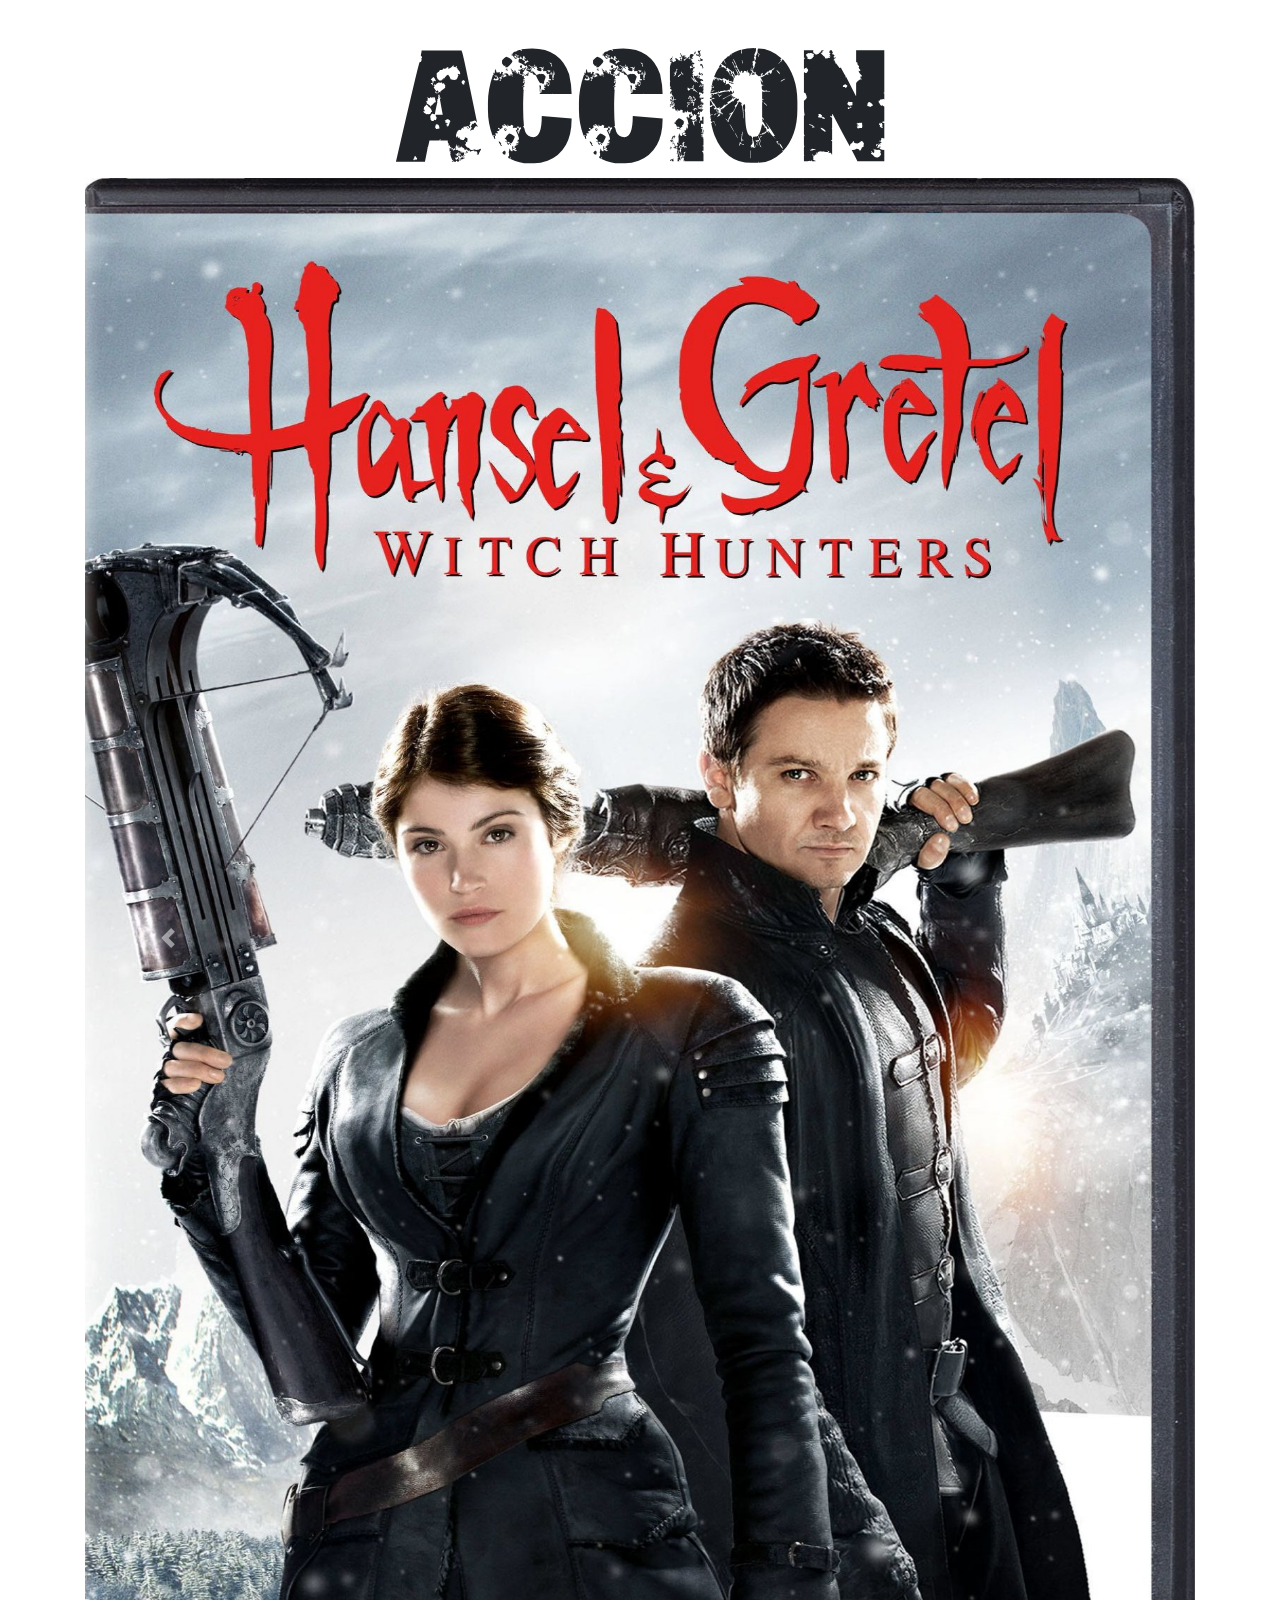
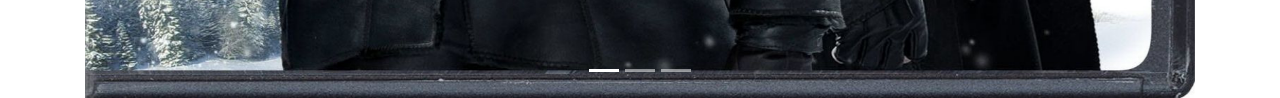
<file: accion.html>
<!DOCTYPE html>
<html>
<head>
    <title>Carrusel de Imágenes</title>
    <!-- Incluye Bootstrap CSS (asegúrate de tener acceso a Internet) -->
    <link rel="stylesheet" href="https://maxcdn.bootstrapcdn.com/bootstrap/4.5.2/css/bootstrap.min.css">
</head>
<body>

<div class="container">
    <h2 class="titulo-accion" style="font-size: 100px; text-align: center; margin-top: 50px;">ACCION</h2>
    <style>
        @font-face {
            font-family: 'MiFuentePersonalizada';
            src: url(css/popo.ttf) format('truetype')
        }
        body {
            font-family: 'MiFuentePersonalizada', sans-serif; 
        }
    </style>
    <div id="myCarousel" class="carousel slide" data-ride="carousel">
        <!-- Indicadores -->
        <ul class="carousel-indicators">
            <li data-target="#myCarousel" data-slide-to="0" class="active"></li>
            <li data-target="#myCarousel" data-slide-to="1"></li>
            <li data-target="#myCarousel" data-slide-to="2"></li>
        </ul>
        <!-- Imágenes con enlaces a videos de YouTube -->
        <div class="carousel-inner">
            <div class="carousel-item active">
                <a href="https://www.youtube.com/watch?v=eLz3G6OYeuY" target="_blank">
                    <img src="Imagenes/hansel y gretel witch hunters.jpg" alt="Imagen 1" style="width: 100%; height: 1520px;">
                </a>
            </div>
            <div class="carousel-item">
                <a href="https://www.youtube.com/watch?v=SXH7eZQFJM8" target="_blank">
                    <img src="Imagenes/La delgada linea amarilla.jpg" alt="Imagen 2" style="width: 100%; height: 1520px;">
                </a>
            </div>
            <div class="carousel-item">
                <a href="https://www.youtube.com/watch?v=b5qPTxpEw_M" target="_blank">
                    <img src="Imagenes/The Grey.jpg" alt="Imagen 3" style="width: 100%; height: 1520px;">
                </a>
            </div>
        </div>
        <!-- Controles de carrusel -->
        <a class="carousel-control-prev" href="#myCarousel" role="button" data-slide="prev">
            <span class="carousel-control-prev-icon" aria-hidden="true"></span>
            <span class="sr-only">Anterior</span>
        </a>
        <a class="carousel-control-next" href="#myCarousel" role="button" data-slide="next">
            <span class="carousel-control-next-icon" aria-hidden="true"></span>
            <span class="sr-only">Siguiente</span>
        </a>
    </div>
</div>

<!-- Incluye Bootstrap JS y jQuery (asegúrate de tener acceso a Internet) -->
<script src="https://ajax.googleapis.com/ajax/libs/jquery/3.5.1/jquery.min.js"></script>
<script src="https://maxcdn.bootstrapcdn.com/bootstrap/4.5.2/js/bootstrap.min.js"></script>

</body>
</html>
</file>
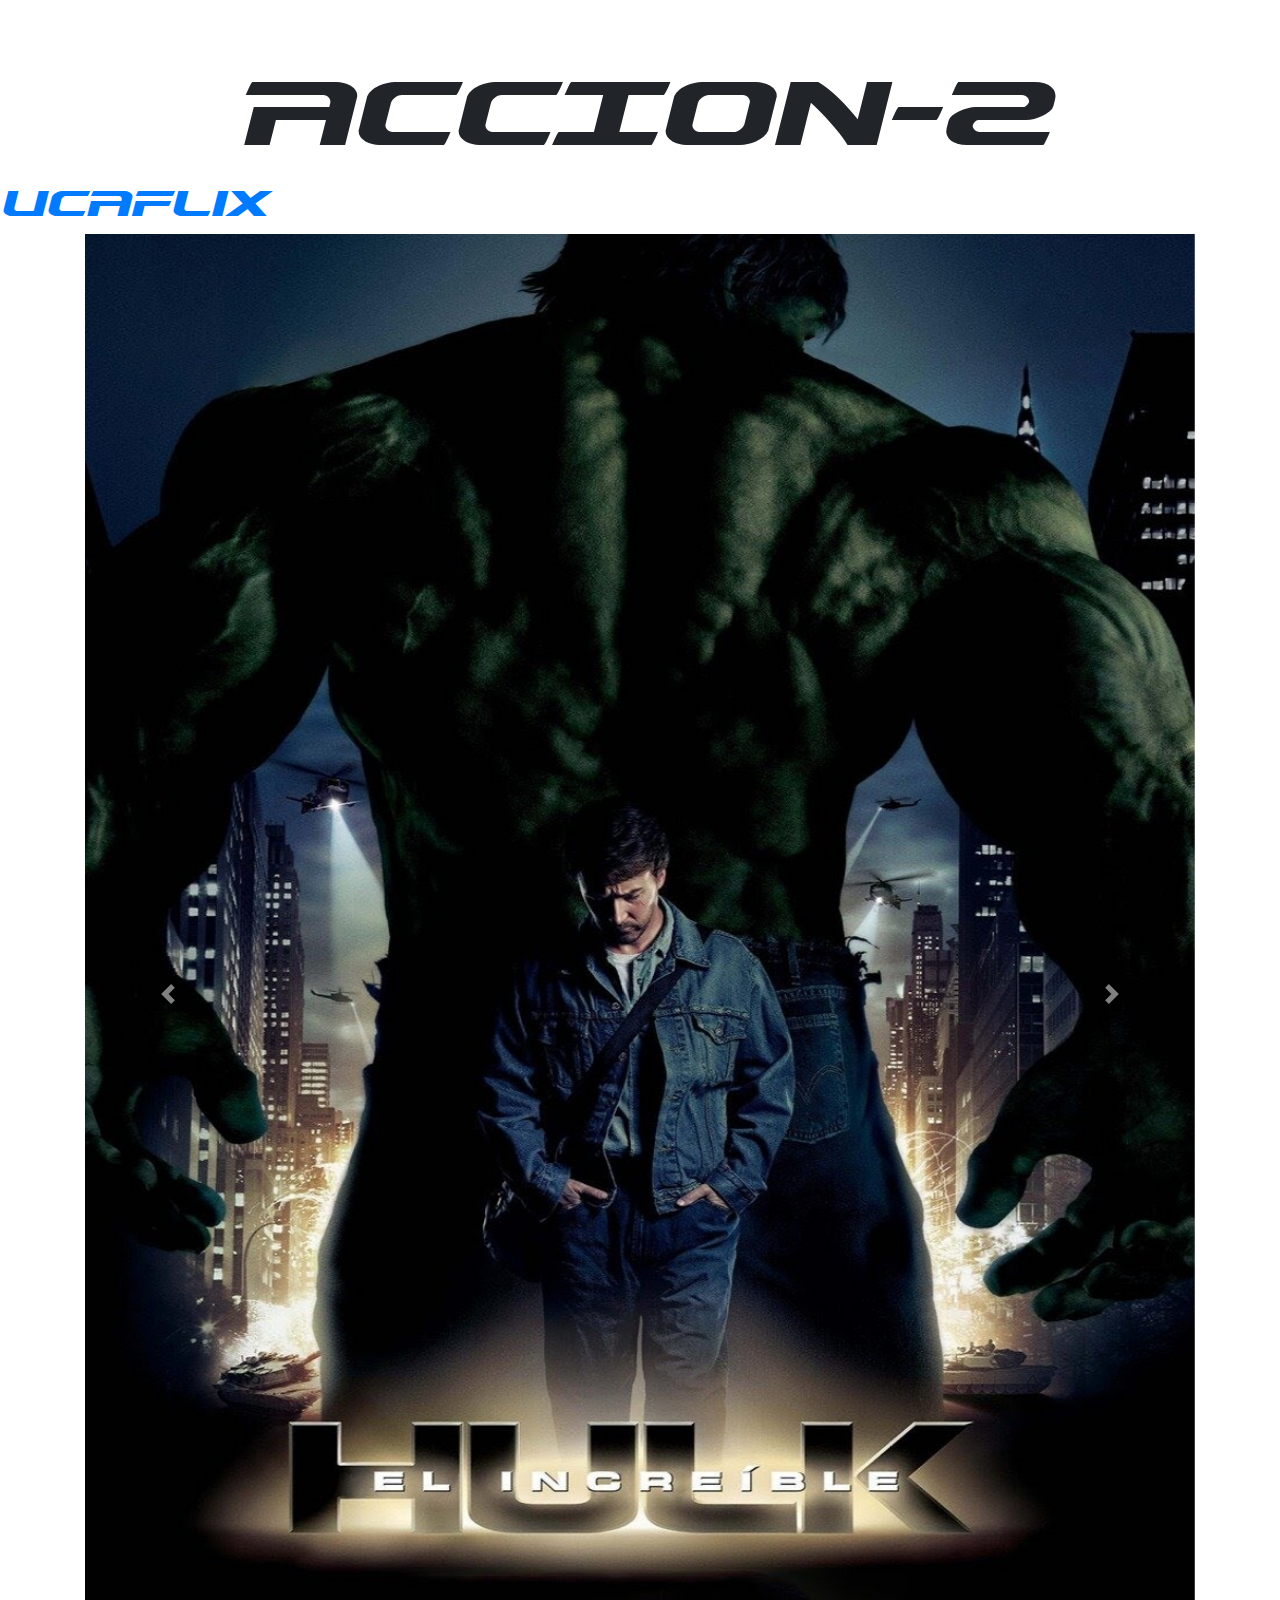
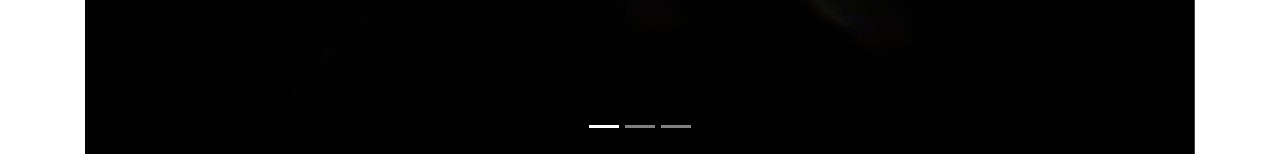
<file: accion2.html>
<!DOCTYPE html>
<html>
<head>
    <title>Carrusel de Imágenes</title>
    <!-- Incluye Bootstrap CSS (asegúrate de tener acceso a Internet) -->
    <link rel="stylesheet" href="https://maxcdn.bootstrapcdn.com/bootstrap/4.5.2/css/bootstrap.min.css">
</head>
<body>
    <h2 class="titulo-accion" style="font-size: 100px; text-align: center; margin-top: 50px;">ACCION-2</h2>
    <style>
        @font-face{
            font-family:'MiFuentePersonalizada';
            src: url(css/drius.ttf) format('truetype')
        }
       body {
        font-family:'MiFuentePersonalizada', sans-serif;
       }   
    </style>
       <h1>
        <a href="UcaFlix.html" target="_blank">UcaFlix</a>
    </h1>
<div class="container">

    <div id="myCarousel" class="carousel slide" data-ride="carousel">
        <!-- Indicadores -->
        <ul class="carousel-indicators">
            <li data-target="#myCarousel" data-slide-to="0" class="active"></li>
            <li data-target="#myCarousel" data-slide-to="1"></li>
            <li data-target="#myCarousel" data-slide-to="2"></li>
        </ul>
        <!-- Imágenes -->
        <div class="carousel-inner">
            <div class="carousel-item active">
                <a href="https://www.youtube.com/watch?v=_sdoQ_elqE0" target="_blank">
                    <img src="Imagenes/HULK.jpg" alt="Imagen 1" style="width: 100%; height: 1520px;">
                </a>
            </div>
            <div class="carousel-item">
                <a href="https://www.youtube.com/watch?v=Om1nLzRGsQI&t=3s" target="_blank">
                    <img src="Imagenes/Killer-Bean-Forever.jpg" alt="Imagen 2" style="width: 100%; height: 1520px;">
                </a>
            </div>
            <div class="carousel-item">
                <a href="https://www.youtube.com/watch?v=KvObdjnl6MU&t=193s" target="_blank">
                    <img src="Imagenes/MIB.jpg" alt="Imagen 3" style="width: 100%; height: 1520px;">
                </a>
            </div>
        </div>
        <!-- Controles de carrusel -->
        <a class="carousel-control-prev" href="#myCarousel" role="button" data-slide="prev">
            <span class="carousel-control-prev-icon" aria-hidden="true"></span>
            <span class="sr-only">Anterior</span>
        </a>
        <a class="carousel-control-next" href="#myCarousel" role="button" data-slide="next">
            <span class="carousel-control-next-icon" aria-hidden="true"></span>
            <span class="sr-only">Siguiente</span>
        </a>
    </div>
</div>

<!-- Incluye Bootstrap JS y jQuery (asegúrate de tener acceso a Internet) -->
<script src="https://ajax.googleapis.com/ajax/libs/jquery/3.5.1/jquery.min.js"></script>
<script src="https://maxcdn.bootstrapcdn.com/bootstrap/4.5.2/js/bootstrap.min.js"></script>

</body>
</html>
</file>
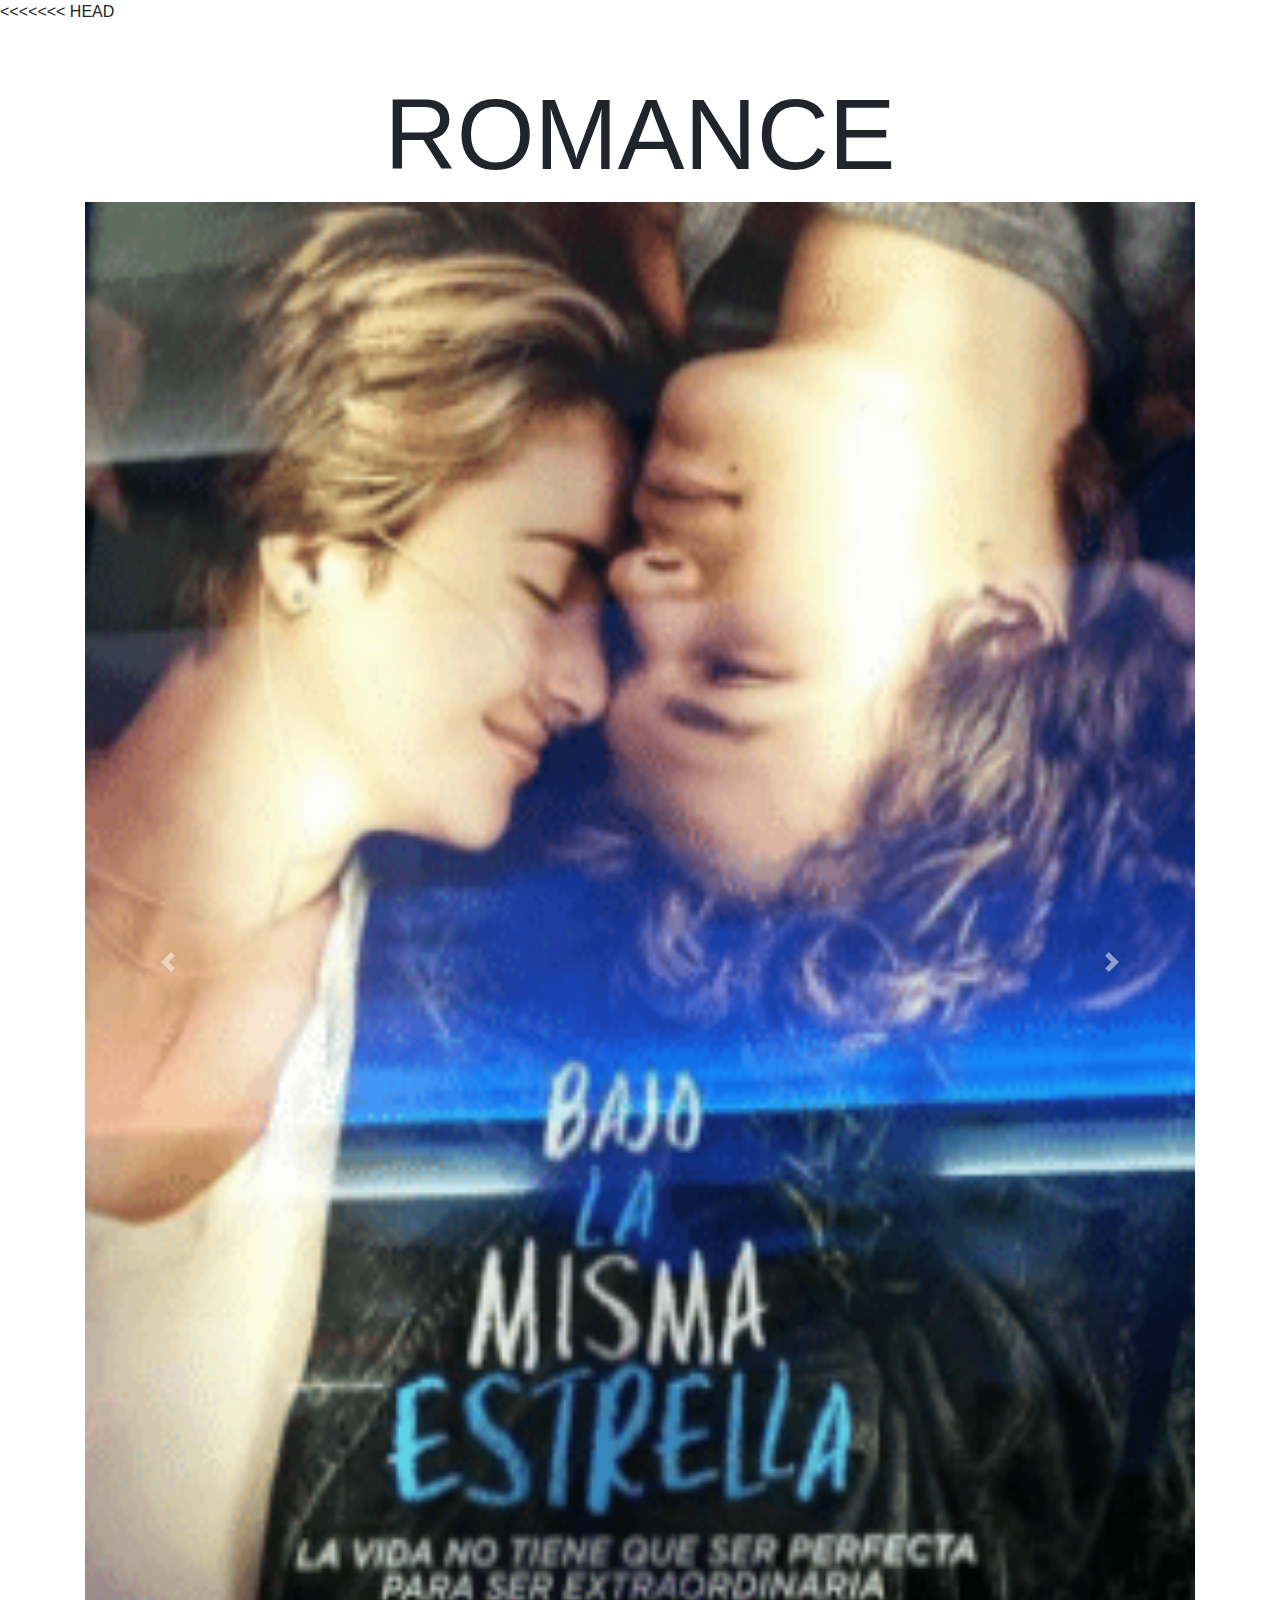
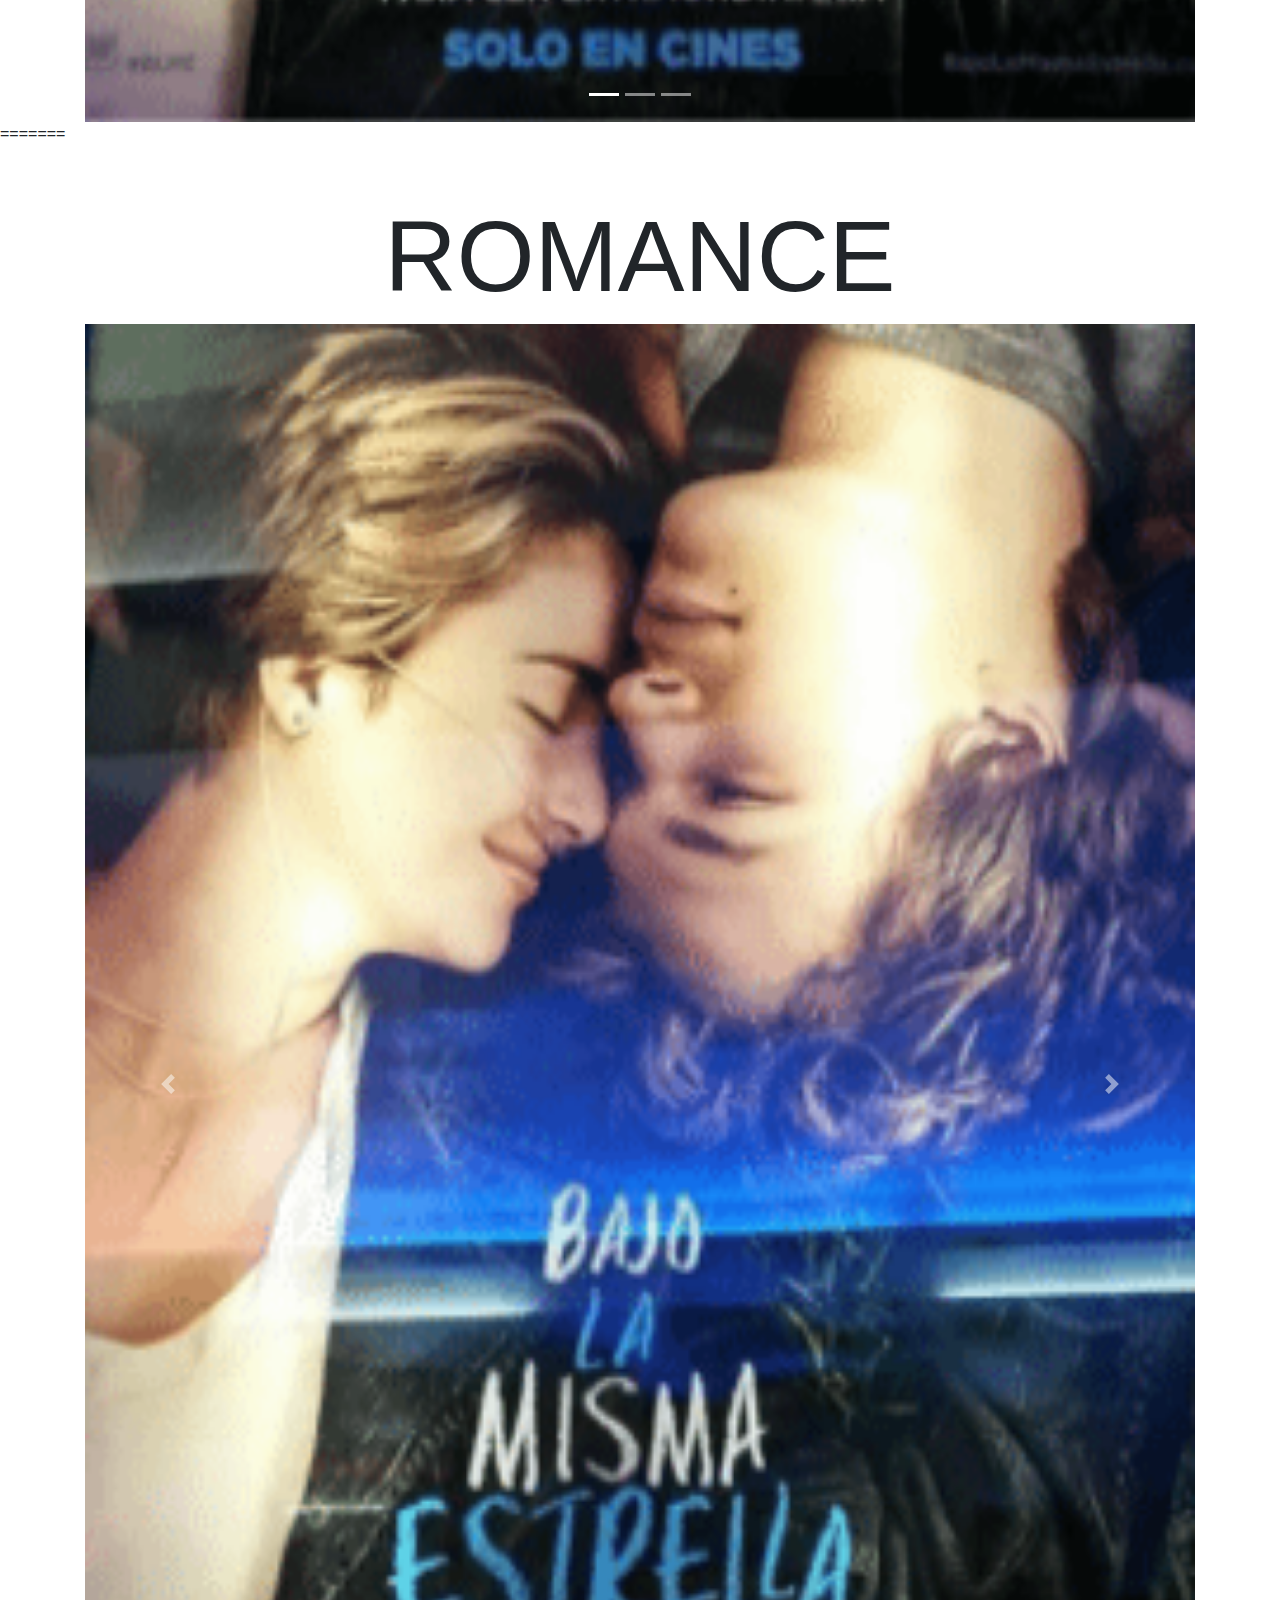
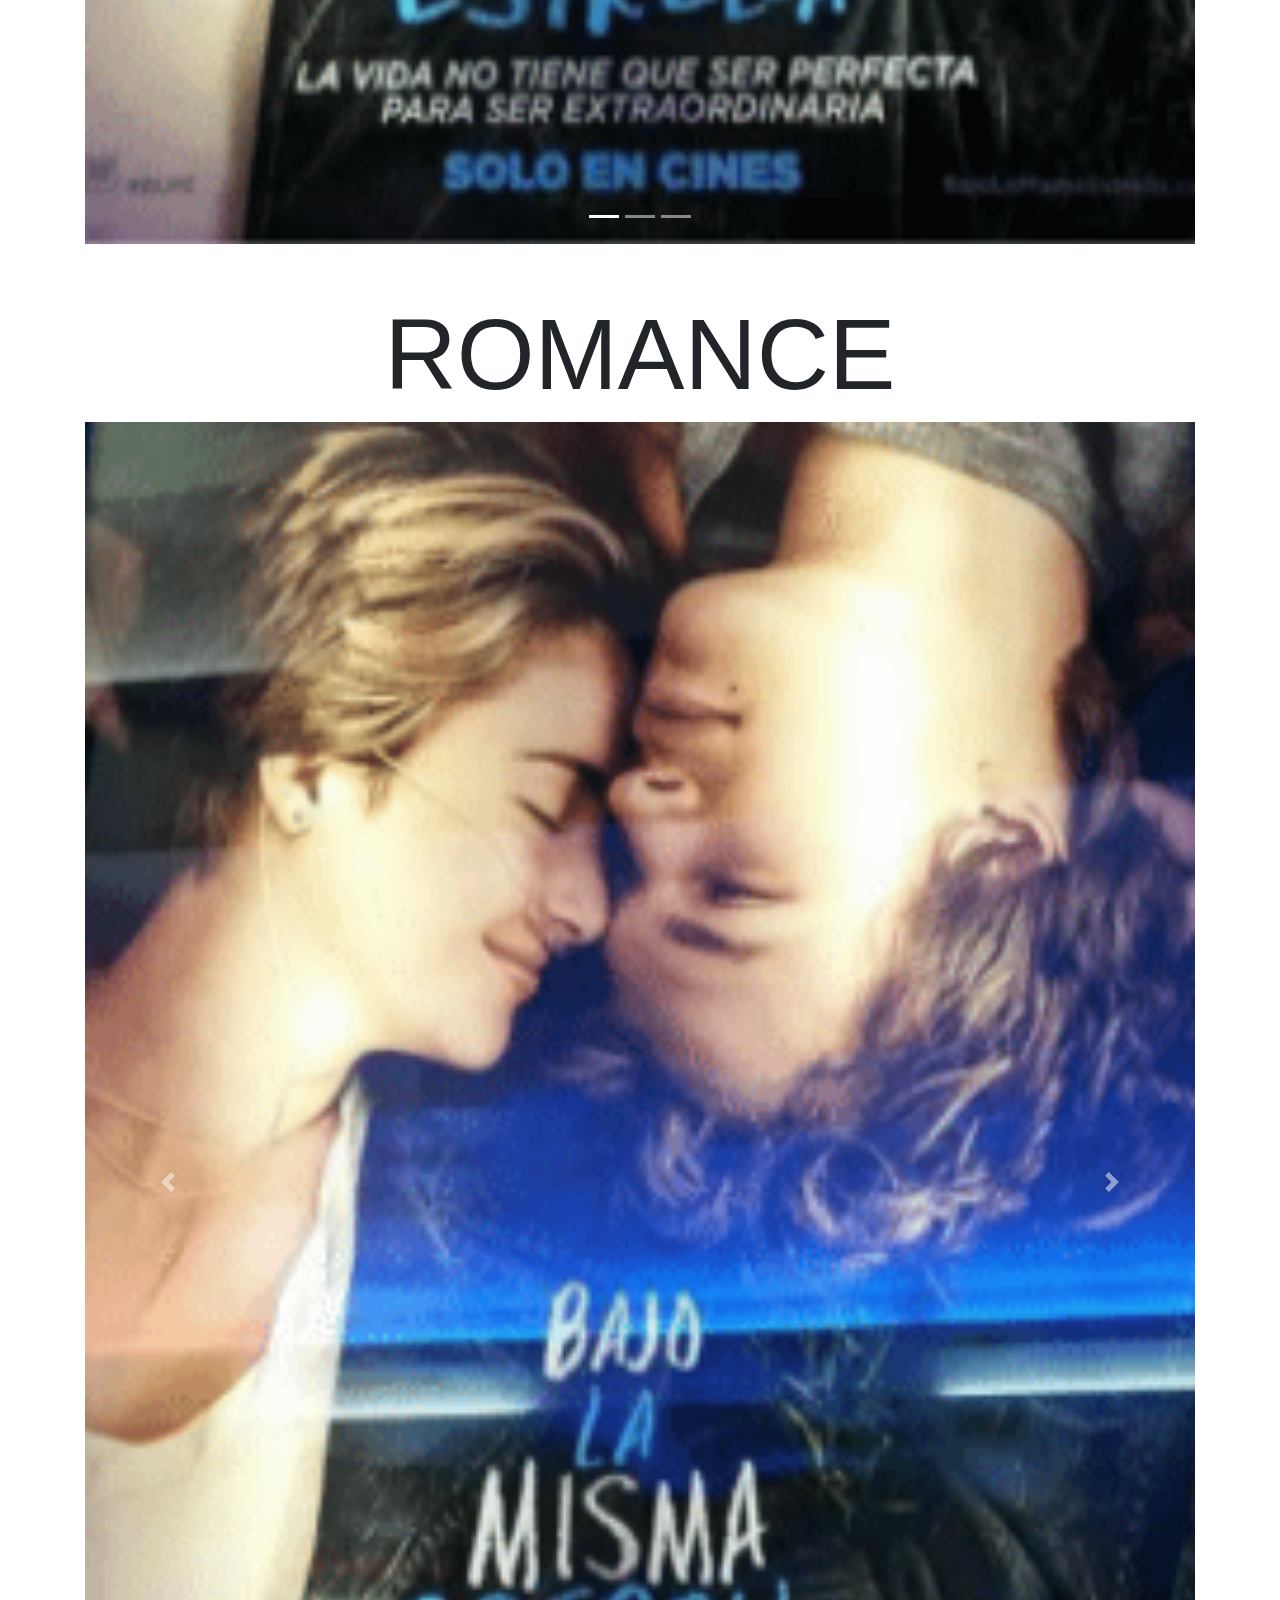
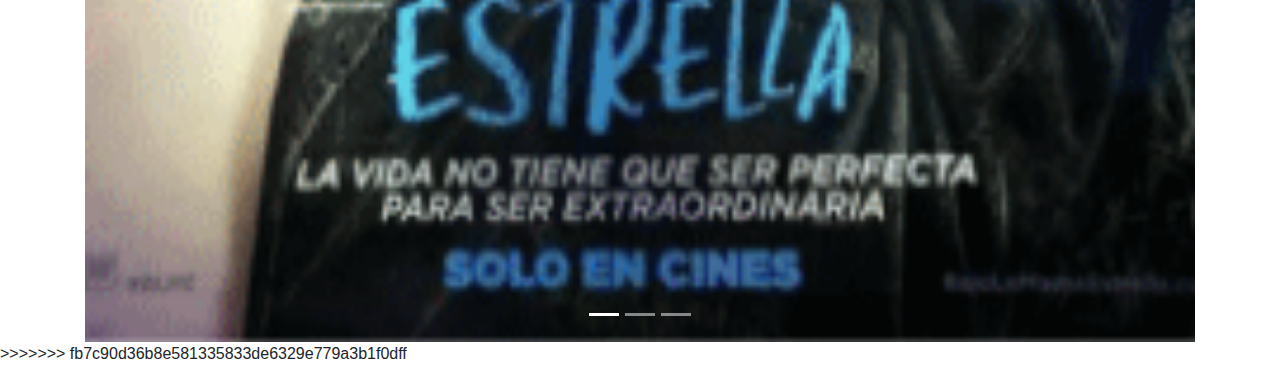
<file: romance4.html>
<<<<<<< HEAD
<!DOCTYPE html>
<html>
<head>
    <title>Carrusel de Imágenes</title>
    <!-- Incluye Bootstrap CSS (asegúrate de tener acceso a Internet) -->
    <link rel="stylesheet" href="https://maxcdn.bootstrapcdn.com/bootstrap/4.5.2/css/bootstrap.min.css">
</head>
<body>

<div class="container">
    <h2 class="titulo-accion" style="font-size: 100px; text-align: center; margin-top: 50px;">ROMANCE</h2>
    <style>
        @font-face {
            font-family: 'MiFuentePersonalizada';
            src: url(css/ROMA.ttf) format('truetype')
        }
        body {
            font-family: 'MiFuentePersonalizada', sans-serif;
        }
    </style>
    <div id="myCarousel" class="carousel slide" data-ride="carousel">
        <!-- Indicadores -->
        <ul class="carousel-indicators">
            <li data-target="#myCarousel" data-slide-to="0" class="active"></li>
            <li data-target="#myCarousel" data-slide-to="1"></li>
            <li data-target="#myCarousel" data-slide-to="2"></li>
        </ul>
        <!-- Imágenes -->
        <div class="carousel-inner">
            <div class="carousel-item active">
                <a href="https://www.youtube.com/embed/_nbvAIkfQq4?si=VX019QOvCtPmaaep" target="_blank">
                    <img src="Imagenes/bajo la misma estrella png.png" alt="Imagen 1" style="width: 100%; height: 1520px;">
                </a>
            </div>
            <div class="carousel-item">
                <a href="https://www.youtube.com/embed/eiy8E3oNB2g?si=REetcymzRMxbHiJv" target="_blank">
                    <img src="Imagenes/perfume de violetas png.jpg" alt="Imagen 2" style="width: 100%; height: 1520px;">
                </a>
            </div>
            <div class="carousel-item">
                <a href="https://www.youtube.com/embed/PJmjxKOGk5Q?si=hJ8ZFj_FORa8QRns" target="_blank">
                    <img src="Imagenes/toda-una-vida-en-un-año.jpg" alt="Imagen 3" style="width: 100%; height: 1520px;">
                </a>
            </div>
        </div>
        <!-- Controles de carrusel -->
        <a class="carousel-control-prev" href="#myCarousel" role="button" data-slide="prev">
            <span class="carousel-control-prev-icon" aria-hidden="true"></span>
            <span class="sr-only">Anterior</span>
        </a>
        <a class="carousel-control-next" href="#myCarousel" role="button" data-slide="next">
            <span class="carousel-control-next-icon" aria-hidden="true"></span>
            <span class="sr-only">Siguiente</span>
        </a>
    </div>
</div>

<!-- Incluye Bootstrap JS y jQuery (asegúrate de tener acceso a Internet) -->
<script src="https://ajax.googleapis.com/ajax/libs/jquery/3.5.1/jquery.min.js"></script>
<script src="https://maxcdn.bootstrapcdn.com/bootstrap/4.5.2/js/bootstrap.min.js"></script>

</body>
=======
<!DOCTYPE html>
<html>
<head>
    <title>Carrusel de Imágenes</title>
    <!-- Incluye Bootstrap CSS (asegúrate de tener acceso a Internet) -->
    <link rel="stylesheet" href="https://maxcdn.bootstrapcdn.com/bootstrap/4.5.2/css/bootstrap.min.css">
</head>
<body>

<div class="container">
    <h2 class="titulo-accion" style="font-size: 100px; text-align: center; margin-top: 50px;">ROMANCE</h2>
    <style>
        @font-face {
            font-family: 'MiFuentePersonalizada';
            src: url(css/ROMA.ttf) format('truetype')
        }
        body {
            font-family: 'MiFuentePersonalizada', sans-serif;
        }
    </style>
    <div id="myCarousel" class="carousel slide" data-ride="carousel">
        <!-- Indicadores -->
        <ul class="carousel-indicators">
            <li data-target="#myCarousel" data-slide-to="0" class="active"></li>
            <li data-target="#myCarousel" data-slide-to="1"></li>
            <li data-target="#myCarousel" data-slide-to="2"></li>
        </ul>
        <!-- Imágenes -->
        <div class="carousel-inner">
            <div class="carousel-item active">
                <img src="Imagenes/bajo la misma estrella png.png" alt="Imagen 1" style="width: 100%; height: 1520px;">
            </div>
            <div class="carousel-item">
                <img src="Imagenes/perfume de violetas png.jpg" alt="Imagen 2" style="width: 100%; height: 1520px;">
            </div>
            <div class="carousel-item">
                <img src="Imagenes/toda-una-vida-en-un-año.jpg" alt="Imagen 3" style="width: 100%; height: 1520px;">
            </div>
        </div>
        <!-- Controles de carrusel -->
        <a class="carousel-control-prev" href="#myCarousel" role="button" data-slide="prev">
            <span class="carousel-control-prev-icon" aria-hidden="true"></span>
            <span class="sr-only">Anterior</span>
        </a>
        <a class="carousel-control-next" href="#myCarousel" role="button" data-slide="next">
            <span class="carousel-control-next-icon" aria-hidden="true"></span>
            <span class="sr-only">Siguiente</span>
        </a>
    </div>
</div>

<!-- Incluye Bootstrap JS y jQuery (asegúrate de tener acceso a Internet) -->
<script src="https://ajax.googleapis.com/ajax/libs/jquery/3.5.1/jquery.min.js"></script>
<script src="https://maxcdn.bootstrapcdn.com/bootstrap/4.5.2/js/bootstrap.min.js"></script>

</body>
<!DOCTYPE html>
<html>
<head>
    <title>Carrusel de Imágenes</title>
    <!-- Incluye Bootstrap CSS (asegúrate de tener acceso a Internet) -->
    <link rel="stylesheet" href="https://maxcdn.bootstrapcdn.com/bootstrap/4.5.2/css/bootstrap.min.css">
</head>
<body>

<div class="container">
    <h2 class="titulo-accion" style="font-size: 100px; text-align: center; margin-top: 50px;">ROMANCE</h2>
    <style>
        @font-face {
            font-family: 'MiFuentePersonalizada';
            src: url(css/ROMA.ttf) format('truetype')
        }
        body {
            font-family: 'MiFuentePersonalizada', sans-serif;
        }
    </style>
    <div id="myCarousel" class="carousel slide" data-ride="carousel">
        <!-- Indicadores -->
        <ul class="carousel-indicators">
            <li data-target="#myCarousel" data-slide-to="0" class="active"></li>
            <li data-target="#myCarousel" data-slide-to="1"></li>
            <li data-target="#myCarousel" data-slide-to="2"></li>
        </ul>
        <!-- Imágenes -->
        <div class="carousel-inner">
            <div class="carousel-item active">
                <img src="Imagenes/bajo la misma estrella png.png" alt="Imagen 1" style="width: 100%; height: 1520px;">
            </div>
            <div class="carousel-item">
                <img src="Imagenes/perfume de violetas png.jpg" alt="Imagen 2" style="width: 100%; height: 1520px;">
            </div>
            <div class="carousel-item">
                <img src="Imagenes/toda-una-vida-en-un-año.jpg" alt="Imagen 3" style="width: 100%; height: 1520px;">
            </div>
        </div>
        <!-- Controles de carrusel -->
        <a class="carousel-control-prev" href="#myCarousel" role="button" data-slide="prev">
            <span class="carousel-control-prev-icon" aria-hidden="true"></span>
            <span class="sr-only">Anterior</span>
        </a>
        <a class="carousel-control-next" href="#myCarousel" role="button" data-slide="next">
            <span class="carousel-control-next-icon" aria-hidden="true"></span>
            <span class="sr-only">Siguiente</span>
        </a>
    </div>
</div>

<!-- Incluye Bootstrap JS y jQuery (asegúrate de tener acceso a Internet) -->
<script src="https://ajax.googleapis.com/ajax/libs/jquery/3.5.1/jquery.min.js"></script>
<script src="https://maxcdn.bootstrapcdn.com/bootstrap/4.5.2/js/bootstrap.min.js"></script>

</body>
>>>>>>> fb7c90d36b8e581335833de6329e779a3b1f0dff
</html>
</file>
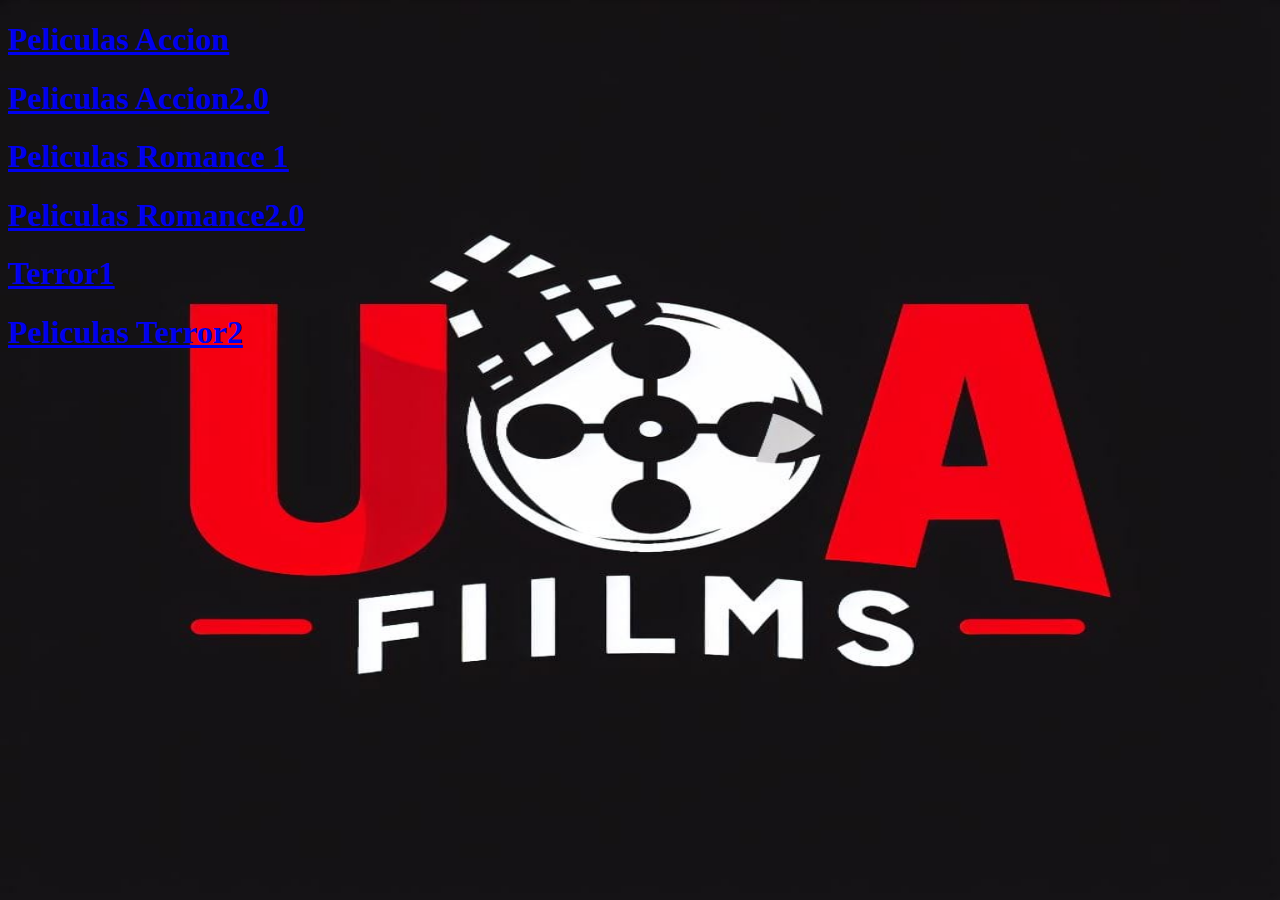
<file: UcaFlix.html>
<!DOCTYPE html>
<html lang="es">
    <head>
        <title>UcaFlix</title>
        <link rel="stylesheet" href="style.css">
        <title>UcaFlix &lt;a&gt;</title>
    </head>
    
    <body>
        <h1>
        <a href="accion.html" target="_blank">Peliculas Accion</a>
        </h1>
        <h1>
            <a href="accion2.html" target="_blank">Peliculas Accion2.0</a>
        </h1>
        <h1>
            <a href="romance3.html" target="_blank">Peliculas Romance 1</a>
        </h1>
        <h1>
            <a href="romance4.html" target="_blank">Peliculas Romance2.0</a>
        </h1>
        <h1>
            <a href="terror.html" target="_blank">Terror1</a>
        </h1>
        <h1>
            <a href="terror2.html" target="_blank">Peliculas Terror2</a>
        </h1>
</file>
<file: style.css>
body {
   background-image: url(Imagenes/96c0199f-7447-4661-b7fc-5f7861bfab28.jpg);
   background-repeat: no-repeat;
   background-attachment: fixed;
   background-size: 100% 100%
   }
</file>
